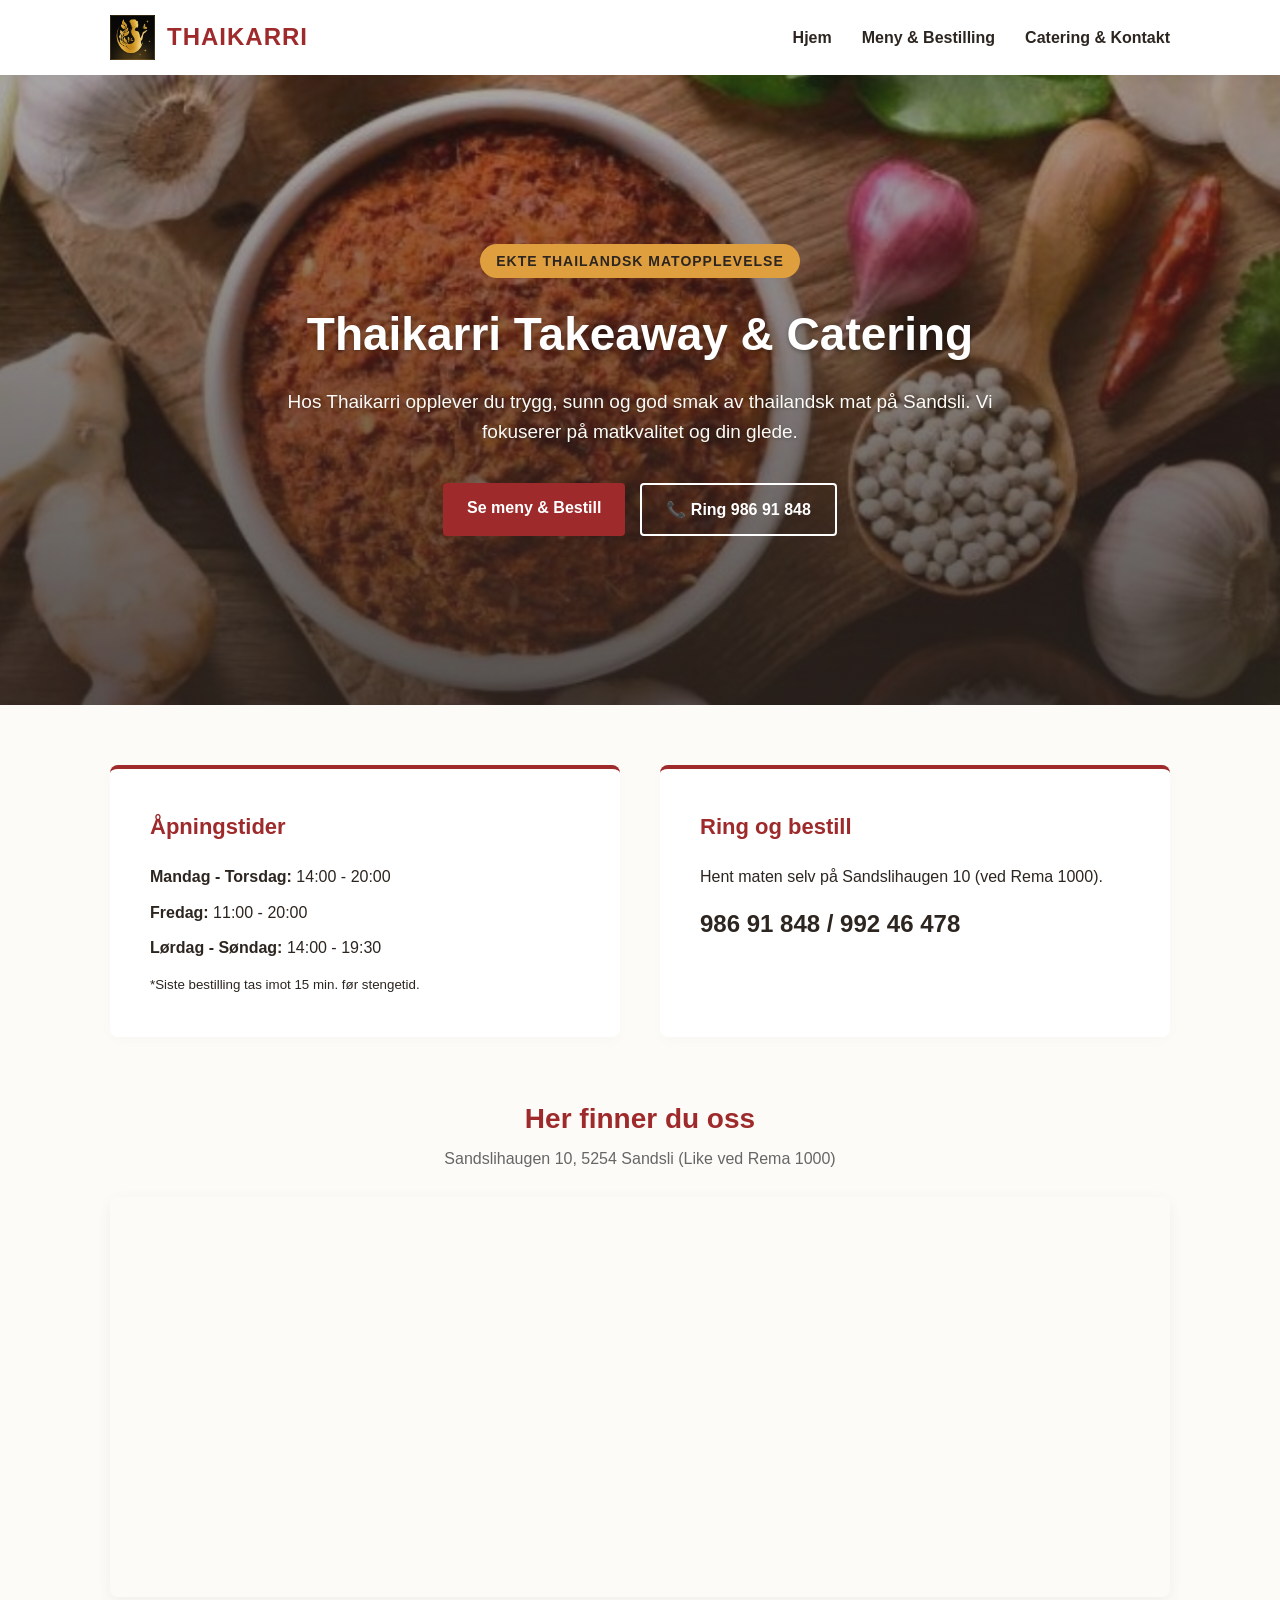
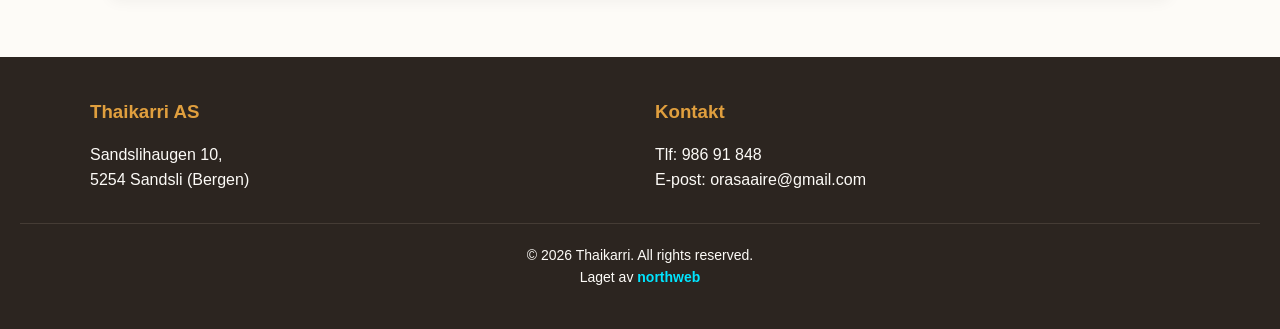
<file: index.html>
<!doctype html>
<html lang="no">
  <head>
    <meta charset="UTF-8" />
    <meta name="viewport" content="width=device-width, initial-scale=1.0" />
    <title>Thaikarri | Autentisk Thai Takeaway & Catering</title>
    <link rel="stylesheet" href="felles.css" />
    <link rel="stylesheet" href="index.css" />
  </head>
  <body>
    <header>
      <nav class="nav-container">
        <a href="index.html" class="logo-link">
          <div class="logo-wrapper">
            <img src="logo.png" alt="Thaikarri Logo" class="header-logo" />
            <h1>THAIKARRI</h1>
          </div>
        </a>

        <div class="hamburger" id="hamburger-btn" onclick="toggleMenu()">
          <span></span>
          <span></span>
          <span></span>
        </div>

        <ul class="nav-links" id="nav-links">
          <li><a href="index.html">Hjem</a></li>
          <li><a href="meny.html">Meny & Bestilling</a></li>
          <li><a href="catering.html">Catering & Kontakt</a></li>
        </ul>
      </nav>
    </header>
    <section class="hero-moderne">
      <div class="hero-overlay">
        <div class="hero-innramming">
          <span class="badge">Ekte Thailandsk Matopplevelse</span>
          <h2>Thaikarri Takeaway & Catering</h2>
          <p>
            Hos Thaikarri opplever du trygg, sunn og god smak av thailandsk mat
            på Sandsli. Vi fokuserer på matkvalitet og din glede.
          </p>
          <div class="hero-knapper">
            <a href="meny.html" class="btn">Se meny & Bestill</a>
            <a href="tel:98691848" class="btn btn-sekunder"
              >📞 Ring 986 91 848</a
            >
          </div>
        </div>
      </div>
    </section>

    <main>
      <section class="info-grid">
        <div class="info-box">
          <h3>Åpningstider</h3>
          <p><strong>Mandag - Torsdag:</strong> 14:00 - 20:00</p>
          <p><strong>Fredag:</strong> 11:00 - 20:00</p>
          <p><strong>Lørdag - Søndag:</strong> 14:00 - 19:30</p>
          <small>*Siste bestilling tas imot 15 min. før stengetid.</small>
        </div>

        <div class="info-box">
          <h3>Ring og bestill</h3>
          <p>Hent maten selv på Sandslihaugen 10 (ved Rema 1000).</p>
          <p class="phone-number">986 91 848 / 992 46 478</p>
        </div>
      </section>
      <section class="kart-seksjon">
        <h2>Her finner du oss</h2>
        <p>Sandslihaugen 10, 5254 Sandsli (Like ved Rema 1000)</p>

        <div class="kart-container">
          <iframe
            src="https://www.google.com/maps/embed?pb=!1m18!1m12!1m3!1d1977.2300307898925!2d5.283736341932732!3d60.29272619968996!2m3!1f0!2f0!3f0!3m2!1i1024!2i768!4f13.1!3m3!1m2!1s0x463cfb6268206f83%3A0x8df95d3fd7399937!2sThaikarri%20thai%20take%20away%20og%20catering!5e0!3m2!1sno!2sno!4v1780231005208!5m2!1sno!2sno"
            width="100%"
            height="450"
            style="border: 0"
            allowfullscreen=""
            loading="lazy"
            referrerpolicy="no-referrer-when-downgrade"
          ></iframe>
        </div>
      </section>
    </main>

    <footer>
      <div class="footer-container">
        <div class="footer-section">
          <h3>Thaikarri AS</h3>
          <p>Sandslihaugen 10,<br />5254 Sandsli (Bergen)</p>
        </div>
        <div class="footer-section">
          <h3>Kontakt</h3>
          <p>Tlf: 986 91 848</p>
          <p>E-post: orasaaire@gmail.com</p>
        </div>
      </div>
      <div class="footer-bottom">
        <p>&copy; 2026 Thaikarri. All rights reserved.</p>
        <p>
          Laget av
          <a href="https://northweb.no" class="northweb-credit" target="_blank"
            >northweb</a
          >
        </p>
      </div>
    </footer>
    <script>
      function toggleMenu() {
        const nav = document.getElementById("nav-links");
        nav.classList.toggle("active");
      }
    </script>
  </body>
</html>
</file>
<file: felles.css>
/* --- FELLES STILER OG VARIABLER --- */
:root {
  --bakgrunn: #fdfbf7; /* Varm, menneskelig kremhvit */
  --tekst-mork: #2c2520; /* Myk mørkegrå/brun i stedet for hard svart */
  --kontrast-rod: #9e2a2b; /* Dyp thairød (varm og innbydende) */
  --kontrast-gull: #e09f3e; /* Varm gul/gull til detaljer */
  --hvit: #ffffff;
  --font-hoved: "Segoe UI", Tahoma, Geneva, Verdana, sans-serif;
}

* {
  margin: 0;
  padding: 0;
  box-sizing: border-box;
}

body {
  font-family: var(--font-hoved);
  background-color: var(--bakgrunn);
  color: var(--tekst-mork);
  line-height: 1.6;
}

/* --- NAVIGASJON (HEADER) --- */
header {
  background-color: var(--hvit);
  box-shadow: 0 2px 10px rgba(0, 0, 0, 0.05);
  position: sticky;
  top: 0;
  z-index: 1000;
}

.nav-container {
  max-width: 1100px;
  margin: 0 auto;
  display: flex;
  justify-content: space-between;
  align-items: center;
  padding: 15px 20px; /* Justert for å matche ny logohøyde */
}

/* Klikkbar logo-lenke og innpakning */
.logo-link {
  text-decoration: none;
  color: inherit;
}

.logo-wrapper {
  display: flex;
  align-items: center;
  gap: 12px; /* Mellomrom mellom bildelogo og tekst */
}

.header-logo {
  height: 45px;
  width: auto;
  object-fit: contain;
}

.logo-wrapper h1 {
  font-size: 24px;
  color: var(--kontrast-rod);
  font-weight: 700;
  letter-spacing: 1px;
  margin: 0;
}

.nav-links {
  display: flex;
  list-style: none;
  gap: 30px;
}

.nav-links a {
  text-decoration: none;
  color: var(--tekst-mork);
  font-weight: 600;
  transition: color 0.3s;
}

.nav-links a:hover,
.nav-links a.active {
  color: var(--kontrast-rod);
}

/* --- KNAPPER --- */
.btn {
  display: inline-block;
  background-color: var(--kontrast-rod);
  color: var(--hvit);
  padding: 12px 24px;
  text-decoration: none;
  border-radius: 4px;
  font-weight: 600;
  transition: background 0.3s;
  border: none;
  cursor: pointer;
}

.btn:hover {
  background-color: #7a2021;
}

/* --- FOOTER --- */
footer {
  background-color: var(--tekst-mork);
  color: var(--bakgrunn);
  padding: 40px 20px;
  margin-top: 60px;
}

.footer-container {
  max-width: 1100px;
  margin: 0 auto;
  display: grid;
  grid-template-columns: repeat(auto-fit, minmax(250px, 1fr));
  gap: 30px;
}

.footer-section h3 {
  color: var(--kontrast-gull);
  margin-bottom: 15px;
}

.footer-bottom {
  text-align: center;
  margin-top: 30px;
  padding-top: 20px;
  border-top: 1px solid #453c35;
  font-size: 14px;
}
/* --- HAMBURGERMENY STANDARD (Skjult på PC) --- */
header {
  position: relative;
  background-color: #fff;
  z-index: 100;
}

.hamburger {
  display: none;
  flex-direction: column;
  cursor: pointer;
  gap: 5px;
}

.hamburger span {
  width: 30px;
  height: 3px;
  background-color: #8b2626; /* Thaikarri-rødfargen */
  border-radius: 3px;
  transition: all 0.3s ease;
}

/* --- MOBILVERSJON FOR ALLE SIDER --- */
@media (max-width: 768px) {
  /* Viser hamburger-knappen */
  .hamburger {
    display: flex;
  }

  /* Skjuler den vanlige menyen og gjør den om til en drop-down */
  .nav-links {
    display: none;
    flex-direction: column;
    position: absolute;
    top: 100%; /* Legger seg rett under headeren */
    left: 0;
    width: 100%;
    background-color: #fff;
    box-shadow: 0 4px 10px rgba(0, 0, 0, 0.1);
    padding: 20px 0;
    text-align: center;
    margin: 0;
  }

  /* Denne slår inn når knappen trykkes (takket være JavaScripten) */
  .nav-links.active {
    display: flex;
  }

  .nav-links li {
    margin: 15px 0;
  }

  /* Fikser oppsettet på selve meny-siden */
  .meny-layout {
    flex-direction: column; /* Legger handlekurven UNDER maten på mobil */
  }

  .meny-grid {
    grid-template-columns: 1fr; /* 1 kolonne med mat på små skjermer (ikke 2 eller 3) */
    gap: 20px;
  }

  /* Fikser filter-knappene så de kan rulles bortover på mobil */
  .filter-tags {
    display: flex;
    flex-wrap: nowrap;
    overflow-x: auto;
    padding-bottom: 10px;
  }

  .filter-btn {
    white-space: nowrap;
  }
}

/* --- CREDITS --- */
.northweb-credit {
  color: #00e5ff;
  text-decoration: none;
  font-weight: bold;
  transition:
    text-shadow 0.3s ease,
    color 0.3s ease;
}

.northweb-credit:hover {
  color: #90f4ff;
  text-shadow:
    0 0 5px #00e5ff,
    0 0 10px #00e5ff;
}
</file>
<file: index.css>
/* --- HJEMMESIDE SPESIFIKK STIL --- */
.hero {
  background:
    linear-gradient(rgba(44, 37, 32, 0.6), rgba(44, 37, 32, 0.6)),
    url("bg-mat.jpg") no-repeat center center/cover;
  /* Erstatt 'bg-mat.jpg' med det originale bakgrunnsbildet ditt */
  color: var(--bakgrunn);
  text-align: center;
  padding: 100px 20px;
}

.hero-content {
  max-width: 700px;
  margin: 0 auto;
}

.hero h2 {
  font-size: 42px;
  margin-bottom: 20px;
  color: var(--hvit);
}

.hero p {
  font-size: 18px;
  margin-bottom: 30px;
}

.info-grid {
  max-width: 1100px;
  margin: 60px auto;
  padding: 0 20px;
  display: grid;
  grid-template-columns: repeat(auto-fit, minmax(300px, 1fr));
  gap: 40px;
}

.info-box {
  background-color: var(--hvit);
  padding: 40px;
  border-radius: 8px;
  box-shadow: 0 4px 15px rgba(0, 0, 0, 0.02);
  border-top: 4px solid var(--kontrast-rod);
}

.info-box h3 {
  margin-bottom: 20px;
  color: var(--kontrast-rod);
  font-size: 22px;
}

.info-box p {
  margin-bottom: 10px;
  font-size: 16px;
}

.phone-number {
  font-size: 24px !important;
  font-weight: bold;
  color: var(--tekst-mork);
  margin-top: 15px;
}
/* --- KART SEKSJON --- */
.kart-seksjon {
  max-width: 1100px;
  margin: 60px auto;
  padding: 0 20px;
  text-align: center;
}

.kart-seksjon h2 {
  color: var(--kontrast-rod);
  font-size: 28px;
  margin-bottom: 5px;
}

.kart-seksjon p {
  color: #666;
  margin-bottom: 25px;
}

.kart-container {
  width: 100%;
  border-radius: 8px; /* Gir fine, moderne avrundede hjørner som matcher resten */
  overflow: hidden; /* Sørger for at kartet følger de avrundede hjørnene */
  box-shadow: 0 4px 15px rgba(0, 0, 0, 0.05); /* Enkel, ren skygge */
}

.kart-container iframe {
  display: block;
  width: 100%;
  height: 400px;
}

/* Tilpass høyden på kartet for mindre mobilskjermer */
@media (max-width: 768px) {
  .kart-container iframe {
    height: 300px;
  }
}
.hero-moderne {
  /* Her bruker vi det originale bildet ditt */
  background: url("forside-bilde.jpg") no-repeat center center/cover;
  min-height: 70vh;
  position: relative;
  display: flex;
  align-items: center;
  justify-content: center;
}

.hero-overlay {
  background: linear-gradient(rgba(44, 37, 32, 0.4), rgba(44, 37, 32, 0.8));
  width: 100%;
  height: 100%;
  position: absolute;
  display: flex;
  align-items: center;
  justify-content: center;
  padding: 20px;
}

.hero-innramming {
  max-width: 750px;
  text-align: center;
  color: var(--bakgrunn);
}

.badge {
  background-color: var(--kontrast-gull);
  color: var(--tekst-mork);
  padding: 6px 16px;
  border-radius: 20px;
  font-weight: 700;
  font-size: 14px;
  text-transform: uppercase;
  letter-spacing: 1px;
  display: inline-block;
  margin-bottom: 20px;
}

.hero-moderne h2 {
  font-size: 46px;
  color: var(--hvit);
  font-weight: 800;
  margin-bottom: 15px;
  text-shadow: 0 2px 4px rgba(0, 0, 0, 0.3);
}

.hero-moderne p {
  font-size: 19px;
  margin-bottom: 35px;
  text-shadow: 0 1px 3px rgba(0, 0, 0, 0.3);
}

.hero-knapper {
  display: flex;
  gap: 15px;
  justify-content: center;
}

.btn-sekunder {
  background-color: transparent !important;
  border: 2px solid var(--hvit) !important;
  color: var(--hvit) !important;
}

.btn-sekunder:hover {
  background-color: var(--hvit) !important;
  color: var(--tekst-mork) !important;
}
</file>
